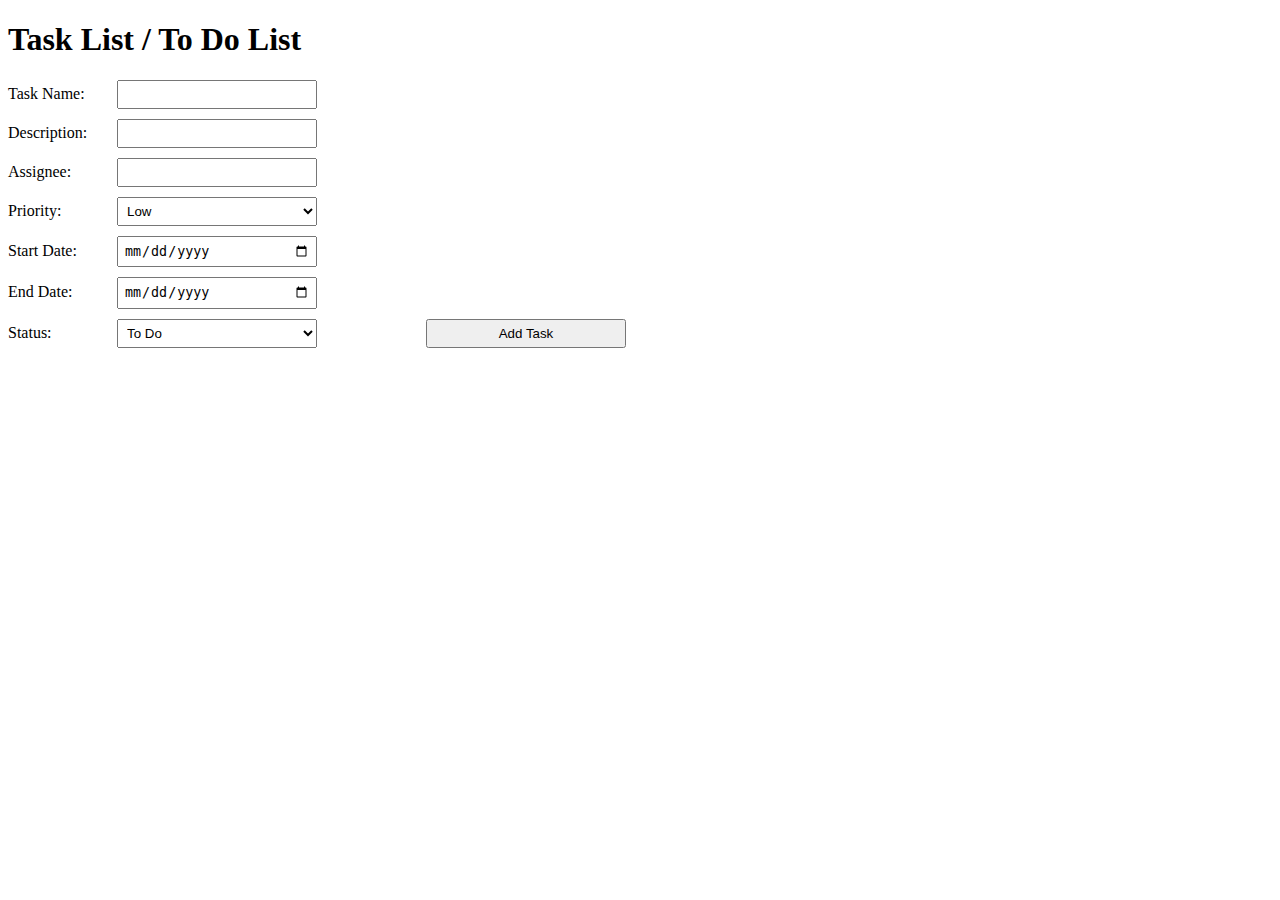
<file: public/index.html>
<!DOCTYPE html>
<html>
<head>
  <link rel="stylesheet" href="index.css">
  <meta charset="UTF-8">
  <meta http-equiv="X-UA-Compatible" content="IE=edge">
  <meta name="viewport" content="width=device-width, initial-scale=1.0">
  <title>Task List</title>
</head>
<body>
  <h1>Task List / To Do List</h1>
  <div>
    <form id="taskForm">
      <label for="taskName">Task Name:</label>
      <input required type="text" id="taskName" name="taskName"><br>

      <label for="description">Description:</label>
      <input type="text" id="description" name="description"><br>

      <label for="assignee">Assignee:</label>
      <input type="text" id="assignee" name="assignee"><br>

      <label for="priority">Priority:</label>
      <select id="priority" name="priority">
        <option value="low">Low</option>
        <option value="medium">Medium</option>
        <option value="high">High</option>
      </select><br>

      <label for="startDate">Start Date:</label>
      <input type="date" id="startDate" name="startDate"><br>

      <label for="endDate">End Date:</label>
      <input type="date" id="endDate" name="endDate"><br>

      <label for="status">Status:</label>
      <select id="status" name="status">
        <option value="To do">To Do</option>
        <option value="Doing">In Progress</option>
        <option value="Done">Done</option>
      </select>
      <input type="submit" value="Add Task">
    </form>
    <div id="List-Container">
    </div>
  </div>

  <script src="index.js"></script>
</body>
</html>
</file>
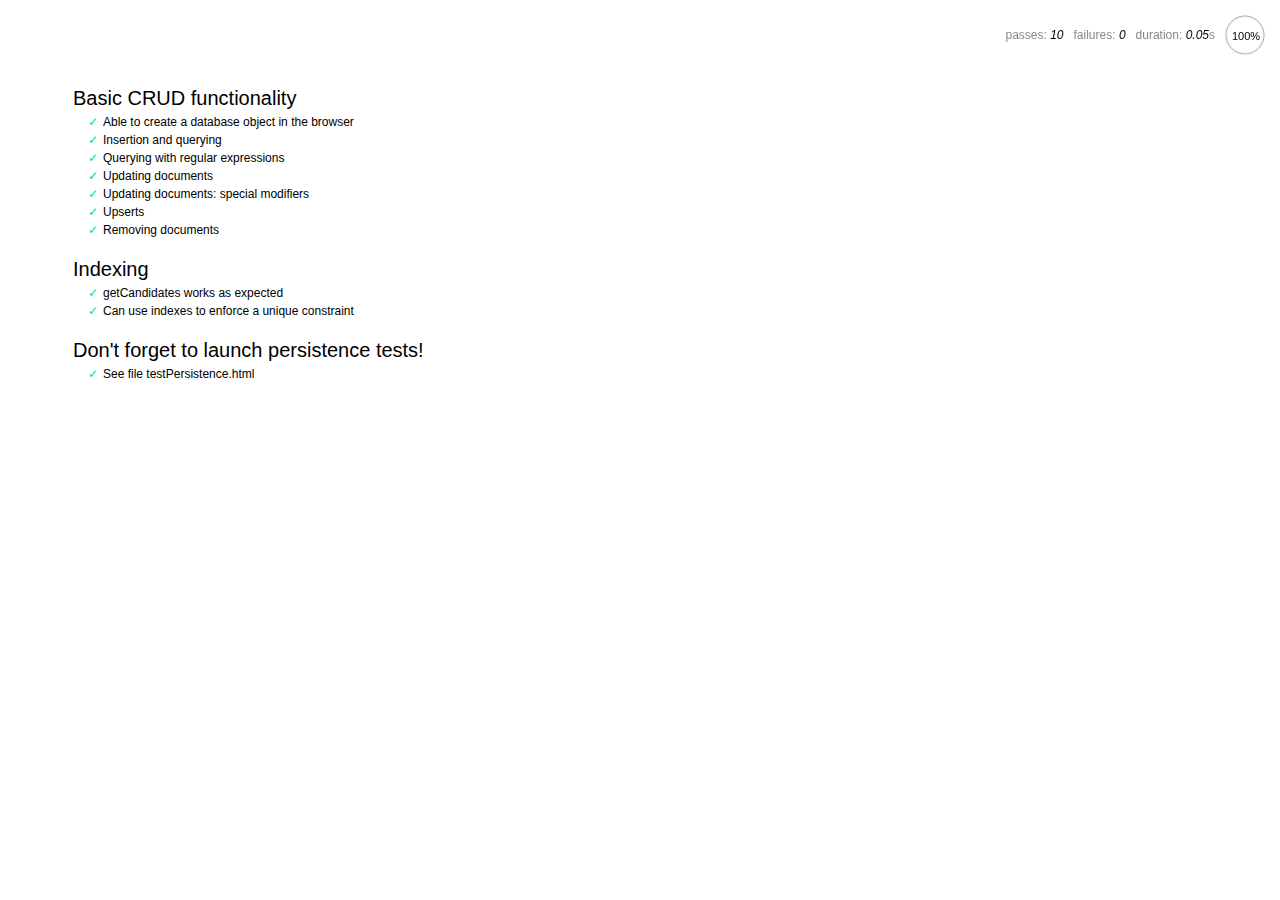
<file: node_modules/nedb/browser-version/test/index.html>
<!DOCTYPE html>
<html>
<head>
  <meta charset="utf-8">
  <title>Mocha tests for NeDB</title>
  <link rel="stylesheet" href="mocha.css">
</head>
<body>
  <div id="mocha"></div>
  <script src="jquery.min.js"></script>
  <script src="chai.js"></script>
  <script src="underscore.min.js"></script>
  <script src="mocha.js"></script>
  <script>mocha.setup('bdd')</script>
  <script src="../out/nedb.min.js"></script>
  <script src="localforage.js"></script>
  <script src="nedb-browser.js"></script>
  <script>
    mocha.checkLeaks();
    mocha.globals(['jQuery']);
    mocha.run();
  </script>
</body>
</html>
</file>
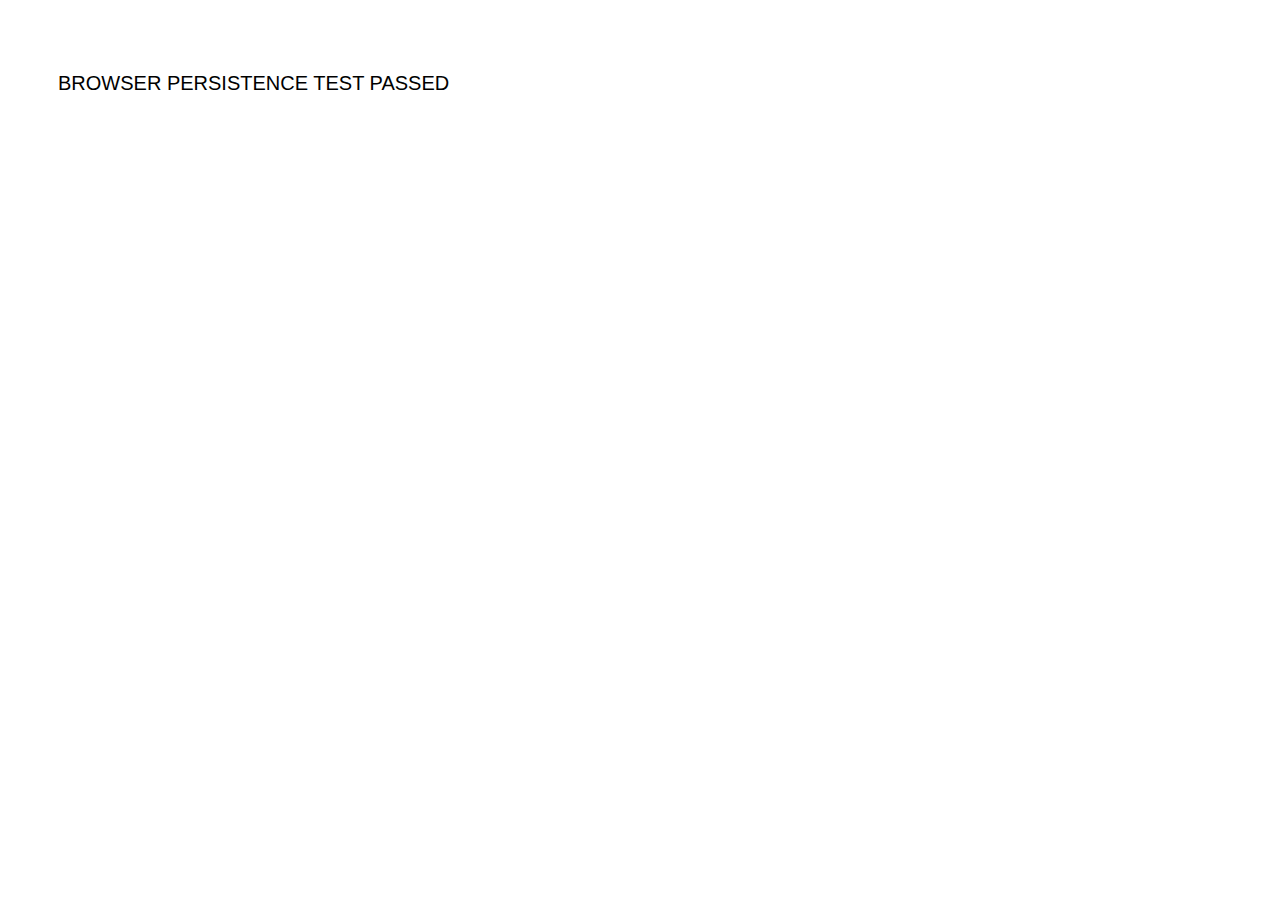
<file: node_modules/nedb/browser-version/test/testPersistence.html>
<!DOCTYPE html>
<html>
<head>
  <meta charset="utf-8">
  <title>Test NeDB persistence in the browser</title>
  <link rel="stylesheet" href="mocha.css">
</head>
<body>
  <div id="results"></div>
  <script src="../out/nedb.js"></script>
  <script src="./testPersistence.js"></script>
</body>
</html>
</file>
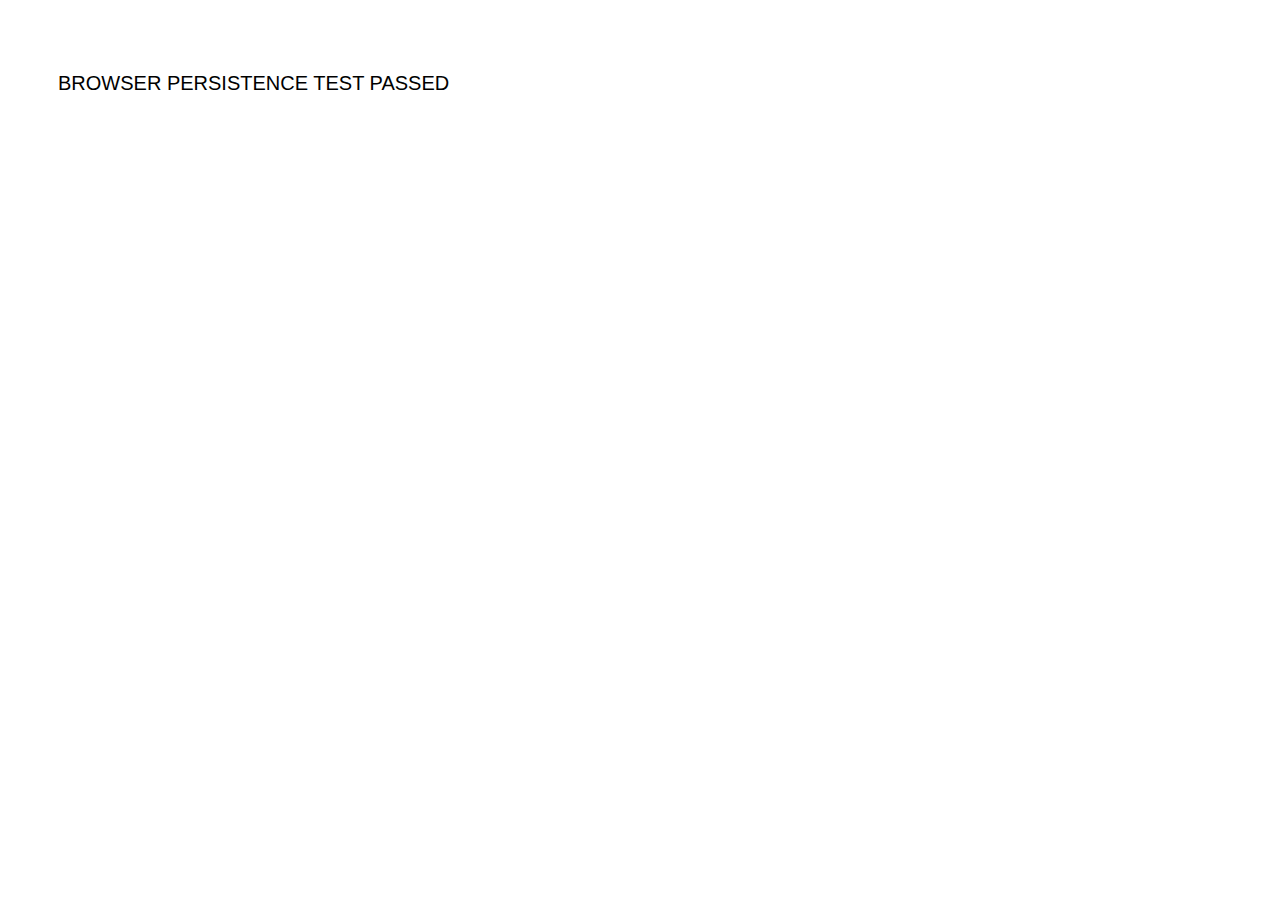
<file: node_modules/nedb/browser-version/test/testPersistence2.html>
<!DOCTYPE html>
<html>
<head>
  <meta charset="utf-8">
  <title>Test NeDB persistence in the browser - Results</title>
  <link rel="stylesheet" href="mocha.css">
</head>
<body>
  <div id="results"></div>
  <script src="jquery.min.js"></script>
  <script src="../out/nedb.js"></script>
  <script src="./testPersistence2.js"></script>
</body>
</html>
</file>
<file: public/index.css>
/* Style for the form */
#taskForm {
    display: inline-block;
    margin-right: 20px;
  }
  
  #taskForm label {
    display: inline-block;
    width: 100px;
    margin-right: 5px;
  }
  
  #taskForm input,
  #taskForm select {
    width: 200px;
    padding: 5px;
    margin-bottom: 10px;
    box-sizing: border-box;
  }
  
  #taskForm input[type="submit"] {
    margin-left: 105px;
  }
  
  /* Style for the lists */
  #List-Container {
    display: inline-block;
  }
  
  #ListsContainer {
    display: flex;
  }
  
  #TaskList {
    padding: 10px;
    margin-right: 20px;
    border: 1px solid gray;
    min-width: 200px;
  }
  
  #TaskList li {
    margin-bottom: 10px;
    list-style-type: none;
  }
  
  #TaskList li button {
    margin-left: 10px;
  }
</file>
<file: node_modules/nedb/browser-version/test/mocha.css>
@charset "UTF-8";
body {
  font: 20px/1.5 "Helvetica Neue", Helvetica, Arial, sans-serif;
  padding: 60px 50px;
}

#mocha ul, #mocha li {
  margin: 0;
  padding: 0;
}

#mocha ul {
  list-style: none;
}

#mocha h1, #mocha h2 {
  margin: 0;
}

#mocha h1 {
  margin-top: 15px;
  font-size: 1em;
  font-weight: 200;
}

#mocha h1 a {
  text-decoration: none;
  color: inherit;
}

#mocha h1 a:hover {
  text-decoration: underline;
}

#mocha .suite .suite h1 {
  margin-top: 0;
  font-size: .8em;
}

#mocha h2 {
  font-size: 12px;
  font-weight: normal;
  cursor: pointer;
}

#mocha .suite {
  margin-left: 15px;
}

#mocha .test {
  margin-left: 15px;
}

#mocha .test:hover h2::after {
  position: relative;
  top: 0;
  right: -10px;
  content: '(view source)';
  font-size: 12px;
  font-family: arial;
  color: #888;
}

#mocha .test.pending:hover h2::after {
  content: '(pending)';
  font-family: arial;
}

#mocha .test.pass.medium .duration {
  background: #C09853;
}

#mocha .test.pass.slow .duration {
  background: #B94A48;
}

#mocha .test.pass::before {
  content: '✓';
  font-size: 12px;
  display: block;
  float: left;
  margin-right: 5px;
  color: #00d6b2;
}

#mocha .test.pass .duration {
  font-size: 9px;
  margin-left: 5px;
  padding: 2px 5px;
  color: white;
  -webkit-box-shadow: inset 0 1px 1px rgba(0,0,0,.2);
  -moz-box-shadow: inset 0 1px 1px rgba(0,0,0,.2);
  box-shadow: inset 0 1px 1px rgba(0,0,0,.2);
  -webkit-border-radius: 5px;
  -moz-border-radius: 5px;
  -ms-border-radius: 5px;
  -o-border-radius: 5px;
  border-radius: 5px;
}

#mocha .test.pass.fast .duration {
  display: none;
}

#mocha .test.pending {
  color: #0b97c4;
}

#mocha .test.pending::before {
  content: '◦';
  color: #0b97c4;
}

#mocha .test.fail {
  color: #c00;
}

#mocha .test.fail pre {
  color: black;
}

#mocha .test.fail::before {
  content: '✖';
  font-size: 12px;
  display: block;
  float: left;
  margin-right: 5px;
  color: #c00;
}

#mocha .test pre.error {
  color: #c00;
}

#mocha .test pre {
  display: inline-block;
  font: 12px/1.5 monaco, monospace;
  margin: 5px;
  padding: 15px;
  border: 1px solid #eee;
  border-bottom-color: #ddd;
  -webkit-border-radius: 3px;
  -webkit-box-shadow: 0 1px 3px #eee;
}

#report.pass .test.fail {
  display: none;
}

#report.fail .test.pass {
  display: none;
}

#error {
  color: #c00;
  font-size: 1.5  em;
  font-weight: 100;
  letter-spacing: 1px;
}

#stats {
  position: fixed;
  top: 15px;
  right: 10px;
  font-size: 12px;
  margin: 0;
  color: #888;
}

#stats .progress {
  float: right;
  padding-top: 0;
}

#stats em {
  color: black;
}

#stats a {
  text-decoration: none;
  color: inherit;
}

#stats a:hover {
  border-bottom: 1px solid #eee;
}

#stats li {
  display: inline-block;
  margin: 0 5px;
  list-style: none;
  padding-top: 11px;
}

code .comment { color: #ddd }
code .init { color: #2F6FAD }
code .string { color: #5890AD }
code .keyword { color: #8A6343 }
code .number { color: #2F6FAD }
</file>
